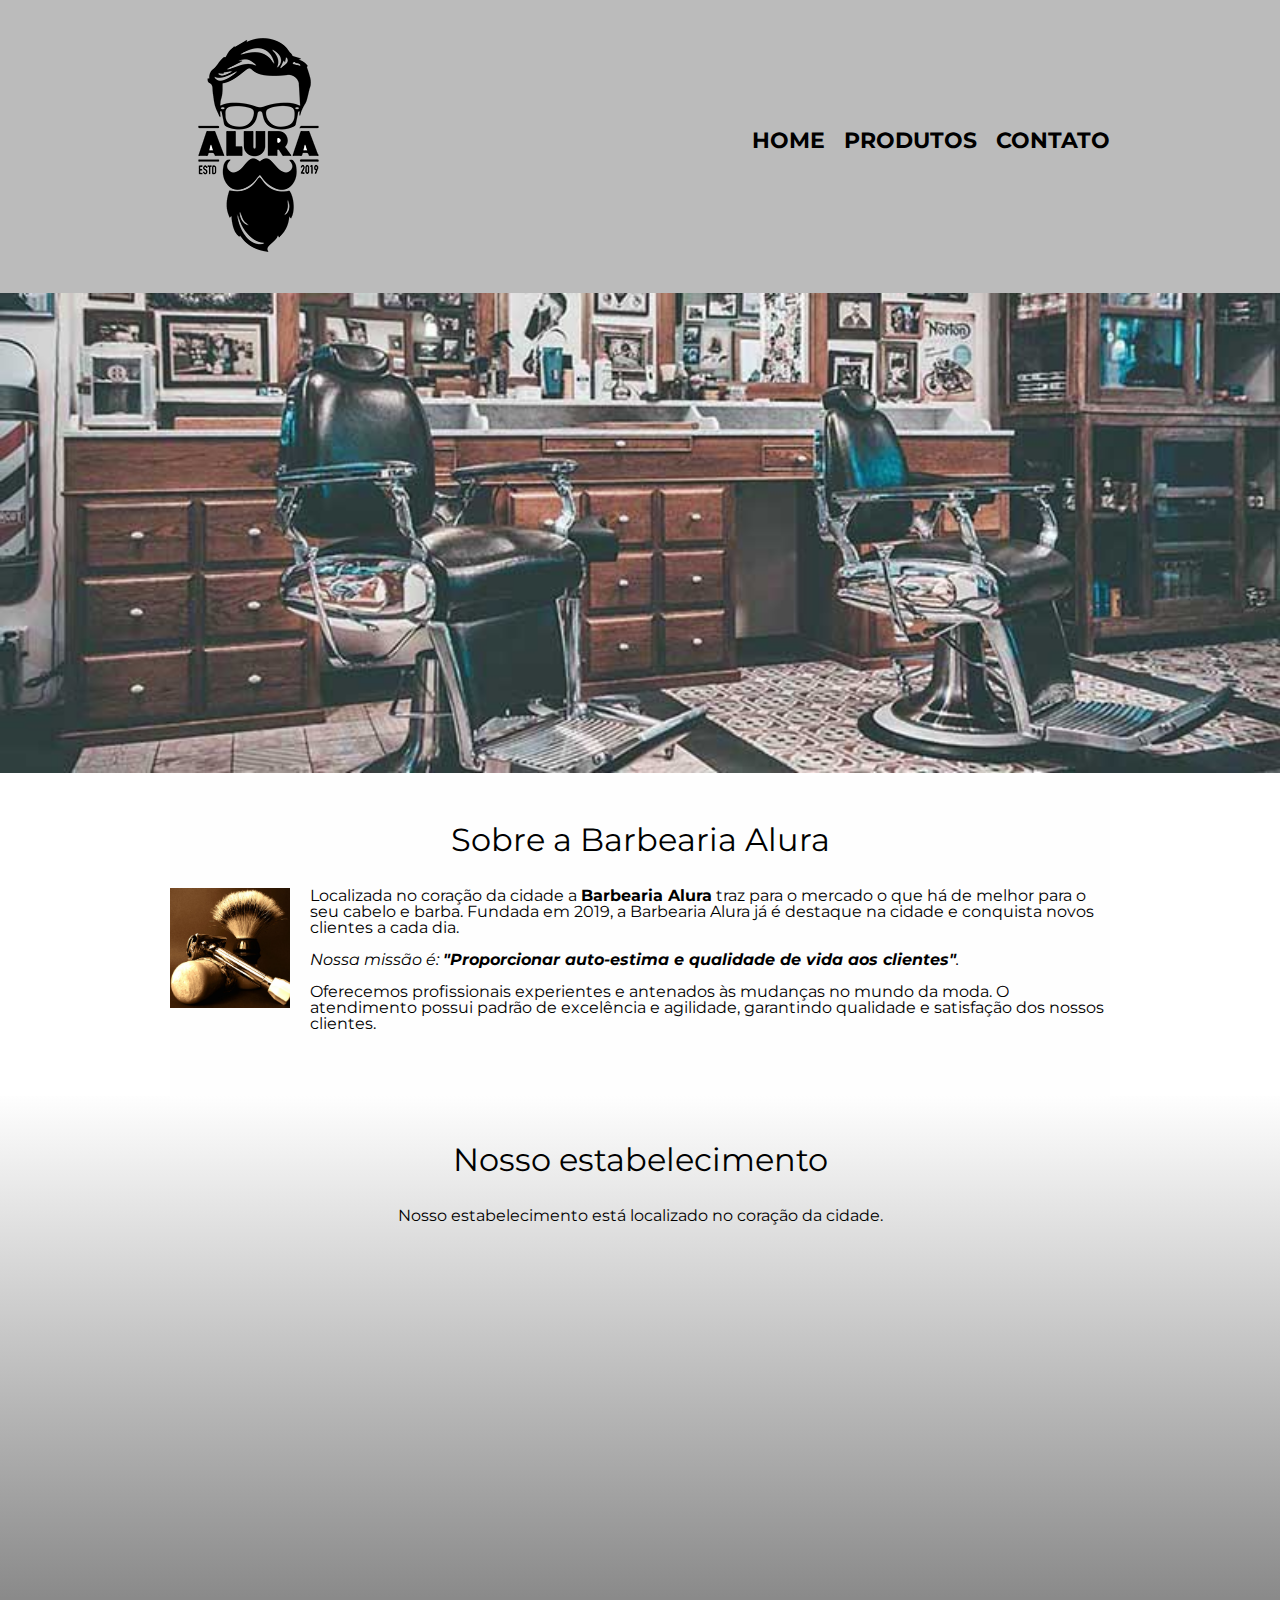
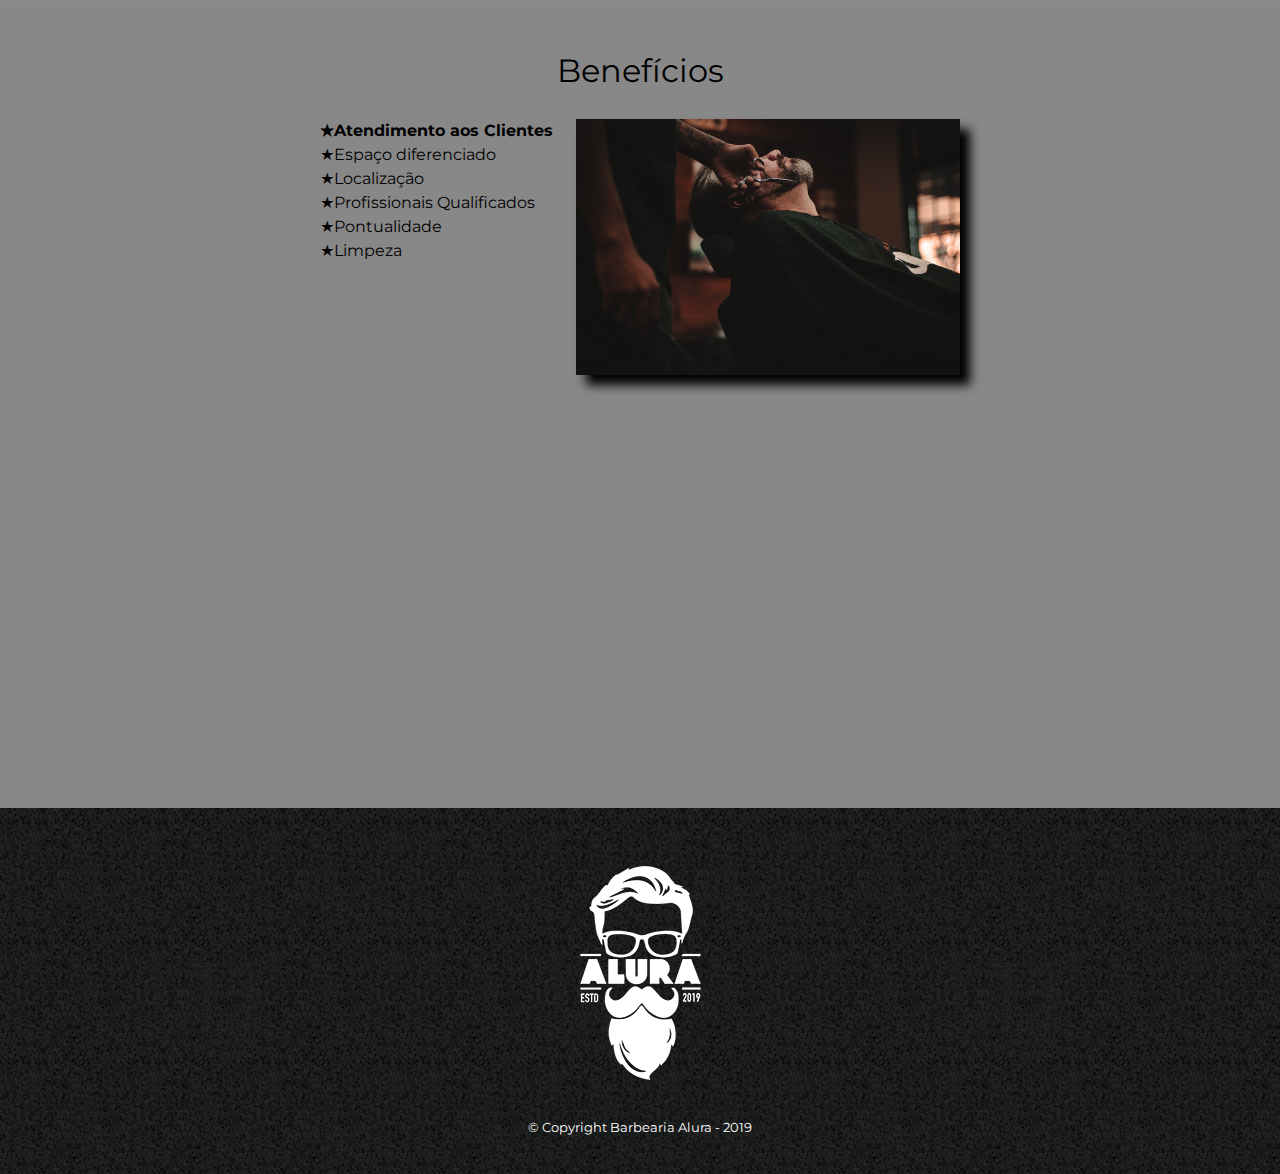
<file: index.html>
<!DOCTYPE html>
<html>
    <head>
        <meta charset="UTF-8">
        <meta name="viewport" content="width=device-width">
        <title>Home - Barbearia Alura</title>
        <link rel="stylesheet" href="reset.css">
        <link rel="stylesheet" href="style.css">
        <link href="https://fonts.googleapis.com/css?family=Montserrat&display=swap" rel="stylesheet">
    </head>

    <body>
        <header>
            <div class="caixa">
                <h1><img src="logo.png" alt="Logo da Barbearia Alura."></h1>
            
                <nav>
                    <ul>
                        <li><a href="index.html">Home</a></li>
                        <li><a href="produtos.html">Produtos</a></li>
                        <li><a href="contato.html">Contato</a></li>
                    </ul>
                </nav>
            </div>
        </header>

        <img class="banner" src="banner.jpg">

        <main>
            <section class="principal">
                <h2 class="titulo-principal">Sobre a Barbearia Alura</h2>

                <img class="utensilios" src="utensilios.jpg" alt="Utensílios de um barbeiro.">
                <p>Localizada no coração da cidade a <strong>Barbearia Alura</strong> traz para o mercado o que há de melhor para o seu cabelo e barba. 
                Fundada em 2019, a Barbearia Alura já é destaque na cidade e conquista novos clientes a cada dia.</p>

                <p id="missao"><em>Nossa missão é: <strong>"Proporcionar auto-estima e qualidade de vida aos clientes"</strong>.</em></p>

                <p>Oferecemos profissionais experientes e antenados às mudanças no mundo da moda. 
                O atendimento possui padrão de excelência e agilidade, garantindo qualidade e satisfação dos nossos clientes.</p>
            </section>

            <section class="mapa">
                <h3 class="titulo-principal">Nosso estabelecimento</h3>
                <p>Nosso estabelecimento está localizado no coração da cidade.</p>
            
                <div class="mapa-conteudo">
                    <iframe src="https://www.google.com/maps/embed?pb=!1m18!1m12!1m3!1d3656.448598130907!2d-46.634653385542414!3d-23.588239368469353!2m3!1f0!2f0
                    !3f0!3m2!1i1024!2i768!4f13.1!3m3!1m2!1s0x94ce5a2b2ed7f3a1%3A0xab35da2f5ca62674!2sCaelum%20-%20Escola%20de%20Tecnologia!5e0!3m2!1spt-BR!2sbr
                    !4v1580916426151!5m2!1spt-BR!2sbr" width="100%" height="300" frameborder="0" style="border:0;" allowfullscreen=""></iframe>
                </div>     

            </section>            

            <section class="beneficios">
                <h3 class="titulo-principal">Benefícios</h3>
            
                <div class="conteudo-beneficios">
                    <ul class="lista-beneficios">
                        <li class="itens">Atendimento aos Clientes</li>
                        <li class="itens">Espaço diferenciado</li>
                        <li class="itens">Localização</li>
                        <li class="itens">Profissionais Qualificados</li>
                        <li class="itens">Pontualidade</li>
                        <li class="itens">Limpeza</li>
                    </ul><img src="beneficios.jpg" class="imagem-beneficios">
                </div>
                
                <div class="video">
                    <iframe width="100%" height="315" src="https://www.youtube.com/embed/wcVVXUV0YUY" frameborder="0"
                    allow="accelerometer; autoplay; encrypted-media; gyroscope; picture-in-picture" allowfullscreen></iframe>
                </div>
            </section>
        </main>

        <footer>
            <img src="logo-branco.png" alt="Logo da Barbearia Alura.">
            <p class="copyright">&copy; Copyright Barbearia Alura - 2019</p>
        </footer>
    </body>
</html>
</file>
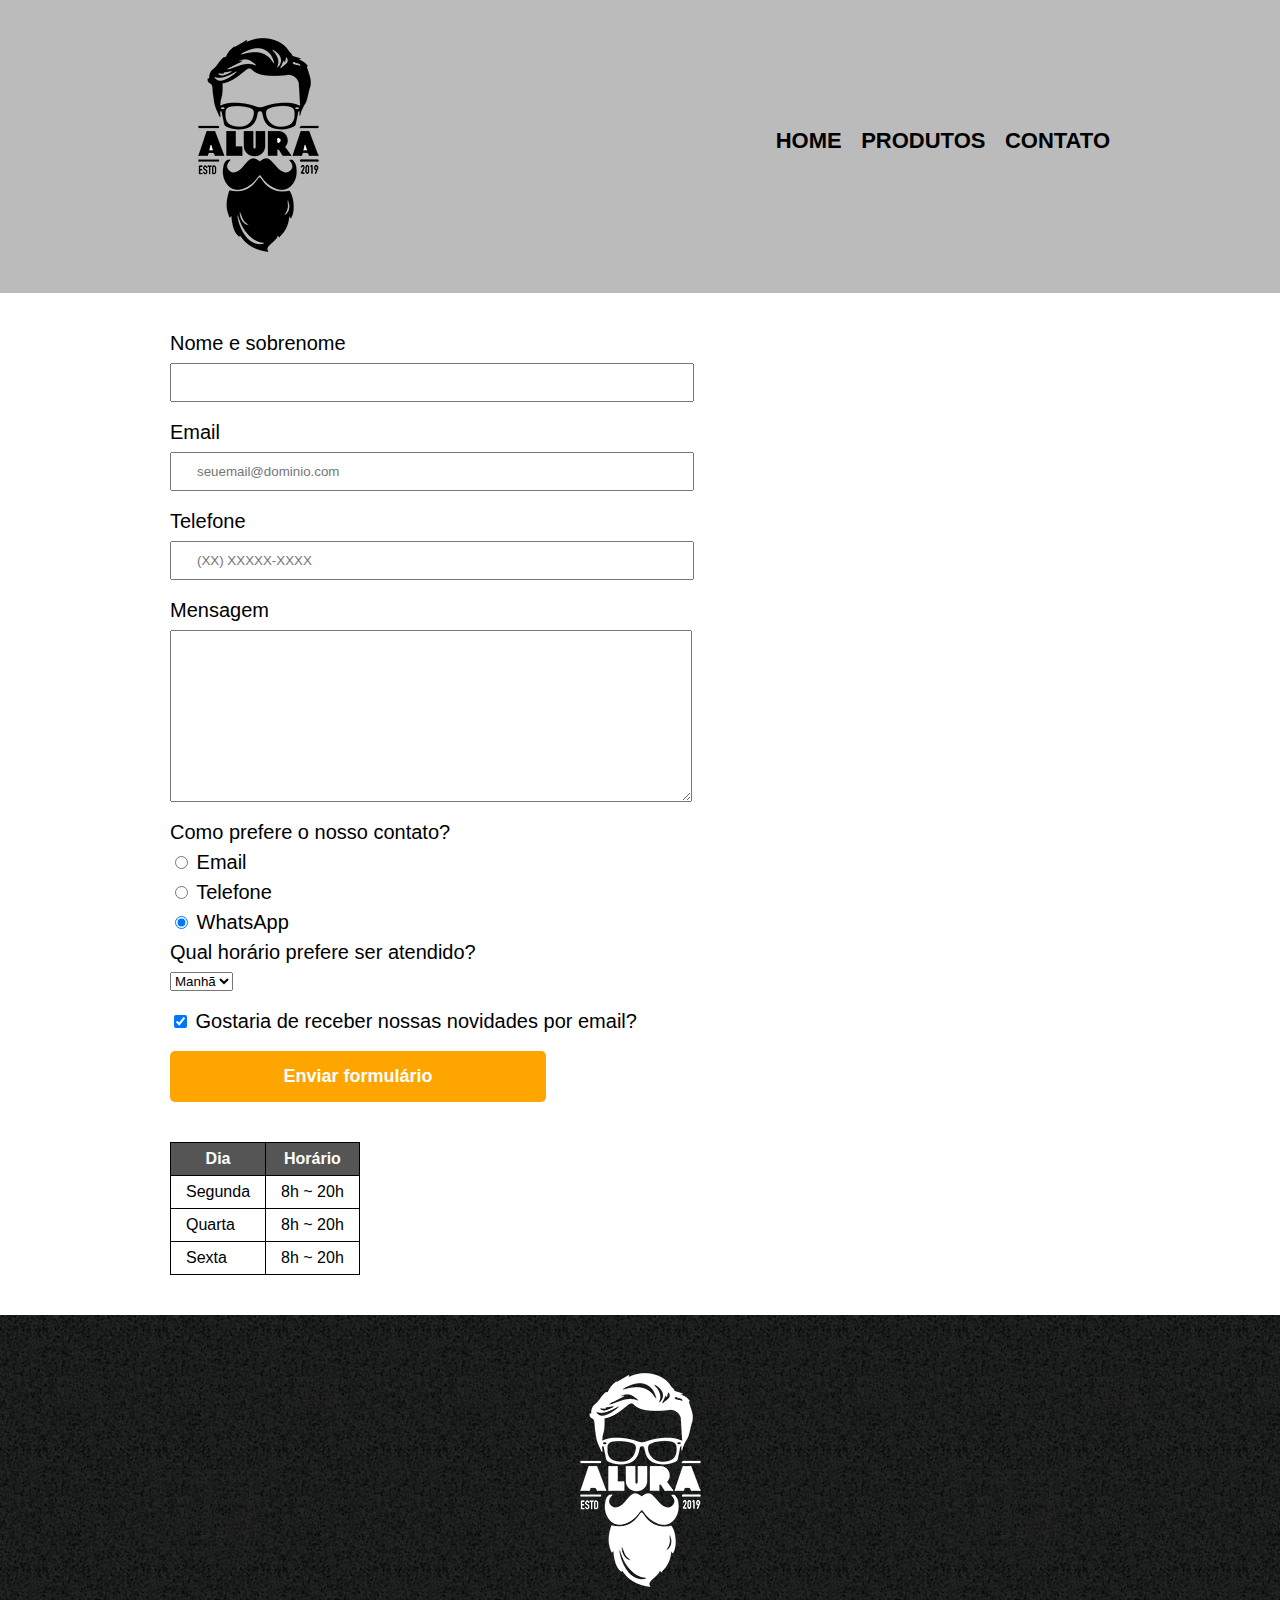
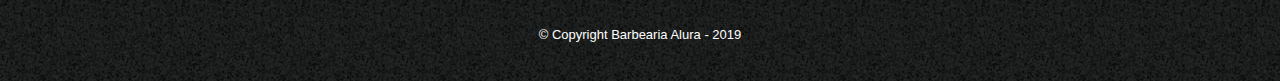
<file: contato.html>
<!DOCTYPE html>
<html>
    <head>
        <meta charset="UTF-8">
        <meta name="viewport" content="width=device-width">
        <title>Contato - Barbearia Alura</title>
        <link rel="stylesheet" href="reset.css">
        <link rel="stylesheet" href="style.css">
    </head>

    <body>
        <header>
            <div class="caixa">
                <h1><img src="logo.png" alt="Logo da Barbearia Alura"></h1>
            
                <nav>
                    <ul>
                        <li><a href="index.html">Home</a></li>
                        <li><a href="produtos.html">Produtos</a></li>
                        <li><a href="contato.html">Contato</a></li>
                    </ul>
                </nav>
            </div>
        </header>

        <main class="contato">
            <form>
                <label for="input-padrao">Nome e sobrenome</label>
                <input type="text" id="nomesobrenome" class="input-padrao" required>
        
                <label for="email">Email</label>
                <input type="email" id="email" class="input-padrao" required placeholder="seuemail@dominio.com">

                <label for="telefone">Telefone</label>
                <input type="tel" id="telefone" class="input-padrao" required placeholder="(XX) XXXXX-XXXX">
                
                <label for="mensagem">Mensagem</label>
                <textarea cols="70" rows="10" id="mensagem" class="input-padrao" required></textarea>
                
                <fieldset>
                    <legend>Como prefere o nosso contato?</legend>
                    <label for="radio-email">
                        <input type="radio" name="contato" value="email" id="radio-email">
                        Email
                    </label>
                
                    <label for="radio-telefone">
                        <input type="radio" name="contato" value="telefone" id="radio-telefone"> 
                        Telefone
                    </label>
                
                    <label for="radio-whatsapp">
                        <input type="radio" name="contato" value="whatsapp" id="radio-whatsapp" checked>
                        WhatsApp
                    </label>
                </fieldset>

                <fieldset>
                    <legend>Qual horário prefere ser atendido?</legend>
                    <select>
                        <option>Manhã</option>
                        <option>Tarde</option>
                        <option>Noite</option>
                    </select>
                </fieldset>

                <label class="checkbox">
                    <input type="checkbox" checked>
                    Gostaria de receber nossas novidades por email?
                </label>

                <input type="submit" value="Enviar formulário" class="enviar">
            </form>

            <table class="tabela">
                <thead>
                    <tr>
                        <th>Dia</th>
                        <th>Horário</th>
                    </tr>
                </thead>
                <tbody>
                    <tr>
                        <td>Segunda</td>
                        <td>8h ~ 20h</td>
                    </tr>
                    <tr>
                        <td>Quarta</td>
                        <td>8h ~ 20h</td>
                    </tr>
                    <tr>
                        <td>Sexta</td>
                        <td>8h ~ 20h</td>
                    </tr>
                </tbody>
            </table>
        </main>

        <footer>
            <img src="logo-branco.png" alt="Logo da Barbearia Alura">
            <p class="copyright">&copy; Copyright Barbearia Alura - 2019</p>
        </footer>
    </body>
</html>
</file>
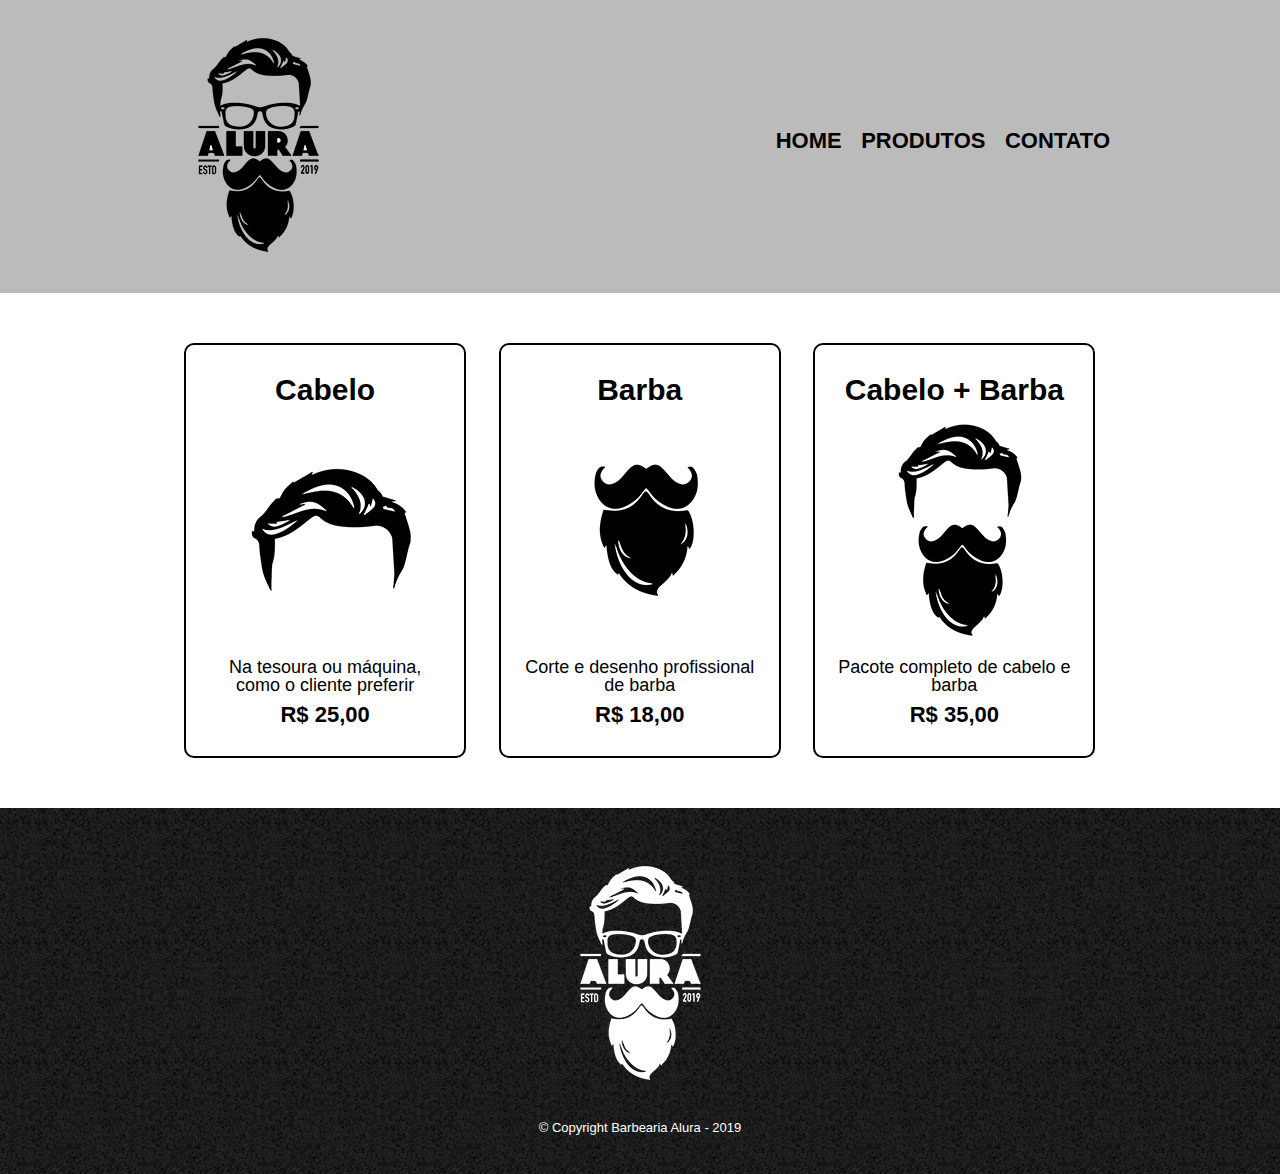
<file: produtos.html>
<!DOCTYPE html>
<html>
    <head>
        <meta charset="UTF-8">
        <meta name="viewport" content="width=device-width">
        <title>Produtos - Barbearia Alura</title>
        <link rel="stylesheet" href="reset.css">
        <link rel="stylesheet" href="style.css">
    </head>

    <body>
        <header>
            <div class="caixa">
                <h1><img src="logo.png" alt="Logo da Barbearia Alura"></h1>
            
                <nav>
                    <ul>
                        <li><a href="index.html">Home</a></li>
                        <li><a href="produtos.html">Produtos</a></li>
                        <li><a href="contato.html">Contato</a></li>
                    </ul>
                </nav>
            </div>
        </header>

        <main>
            <ul class="produtos">
                <li>
                    <h2>Cabelo</h2>
                    <img src="cabelo.jpg">
                    <p class="produto-descricao">Na tesoura ou máquina, como o cliente preferir</p>
                    <p class="produto-preco">R$ 25,00</p>
                </li>
                <li>
                    <h2>Barba</h2>
                    <img src="barba.jpg">
                    <p class="produto-descricao">Corte e desenho profissional de barba</p>
                    <p class="produto-preco">R$ 18,00</p>
                </li>
                <li>
                    <h2>Cabelo + Barba</h2>
                    <img src="cabelo+barba.jpg">
                    <p class="produto-descricao">Pacote completo de cabelo e barba</p>
                    <p class="produto-preco">R$ 35,00</p>
                </li>
            </ul>
        </main>

        <footer>
            <img src="logo-branco.png" alt="Logo da Barbearia Alura">
            <p class="copyright">&copy; Copyright Barbearia Alura - 2019</p>
        </footer>
    </body>
</html>
</file>
<file: style.css>
body {
    font-family: 'Montserrat', sans-serif;
}

header {
    background: #BBBBBB;
    padding: 20px 0;
}

.caixa {
    position: relative;
    width: 940px;
    margin: 0 auto;
}

nav {
    position: absolute;
    top: 110px;
    right: 0;
}

nav li {
    display: inline;
    margin: 0 0 0 15px;
}

nav a {
    text-transform: uppercase;
    color: #000000;
    font-weight: bold;
    font-size: 22px;
    text-decoration: none;
}

nav a:hover {
    color: #C78C19;
    text-decoration: underline;
}

.produtos {
    width: 940px;
    margin: 0 auto;
    padding: 50px 0;
}

.produtos li {
    display: inline-block;
    text-align: center;
    width: 30%;
    vertical-align: top;
    margin: 0 1.5%;
    padding: 30px 20px;
    box-sizing: border-box;
    border: 2px solid #000000;
    border-radius: 10px;
}

.produtos li:hover {
    border-color: #C78C19;
}

.produtos li:active {
    border-color: #088C19;    
}

.produtos li:hover h2 {
    font-size: 34px;
    transition: 600ms;
}

.produtos h2 {
    font-size: 30px;
    font-weight: bold;
}

.produto-descricao {
    font-size: 18px;
}

.produto-preco {
    font-size: 22px;
    font-weight: bold;
    margin-top: 10px;
}

.contato {
    width: 940px;
    margin: 0 auto;
}

form {
    margin: 40px 0;
}

form label, form legend {
    display:block;
    font-size: 20px;
    margin: 0 0 10px;
}

.input-padrao {
    display: block;
    margin: 0 0 20px;
    padding: 10px 25px;
    width: 50%;
}

.checkbox {
    margin: 20px 0;
}

.enviar {
    width:40%;
    padding: 15px 0;
    background: orange;
    color: white;
    font-weight: bold;
    font-size: 18px;
    border: none;
    border-radius: 5px;
    transition: 1s all;
    cursor: pointer;
}

.enviar:hover {
    background: darkorange;
    transform: scale(1.03);
}

table {
    margin: 20px 0 40px;
}

thead {
    background: #555555;
    color: white;
    font-weight: bold;
}

td, th {
    border: 1px solid #000000;
    padding: 8px 15px;
}

footer {
    text-align: center;
    background: url("bg.jpg");
    padding: 40px 0;
}

.copyright {
    color: #FFFFFF;
    font-size: 13px;
    margin: 20px 0 0;
}

/* CSS da página inicial */
.banner {
    width: 100%;
}

.titulo-principal {
    text-align: center;
    font-size: 2em;
    margin: 0 0 1em;
    clear: left;
}

.principal {
    padding: 3em 0;
    background: #FEFEFE;
    width: 940px;
    margin: 0 auto;
}
.principal p {
    margin: 0 0 1em;
}

.principal strong {
    font-weight: bold;
}

.principal em {
    font-style: italic;
}

.utensilios {
    width: 120px;
    float: left;
    margin: 0 20px 20px 0;
}

.mapa {
    padding: 3em 0;
    background: linear-gradient(#FEFEFE, #888888);
}

.mapa p {
    margin: 0 0 2em;
    text-align: center;
}

.mapa-conteudo {
    width: 940px;
    margin: 0 auto;
}

.beneficios {
    padding: 3em 0;
    background: #888888;
}

.conteudo-beneficios {
    width: 640px;
    margin: 0 auto;
}

.lista-beneficios {
    width: 40%;
    display: inline-block;
    vertical-align: top;
}

.itens {
    line-height: 1.5;
}

.itens:first-child {
    font-weight: bold;
}

.itens:before {
    content: "★";
}

.imagem-beneficios {
    width: 60%;
    opacity: 1;
    transition: 400ms;
    box-shadow: 10px 10px 10px 0 #000000;
}

.imagem-beneficios:hover {
    opacity: 0.3;
}

.video {
    width: 560px;
    margin: 2em auto;
}

@media screen and (max-width: 480px) {
    .caixa, .principal, .conteudo-beneficios, .mapa-conteudo, .video,
    .produtos {
        width: auto;
    }

    h1 {
        text-align: center;
    }

    nav {
        position: static;
        text-align: center;
    }

    .principal p{
        margin: 5px 25px;
    }

    .utensilios{
        margin: 20px 20px;
    }
    
    .lista-beneficios {
        margin: 20px 20px;
    }

    .lista-beneficios, .imagem-beneficios {
        width: 100%;
    }
    
    .produtos li {
        width: 90%;
        margin: 5px 25px;
    }

    .contato {
       width: 90%;
       margin: 5px 25px; 
    }

    .input-padrao {
        width: 90%;
    }

    .enviar {
        width: 100%;
    }

    .tabela {
        margin: 3em auto;
    }
}
</file>
